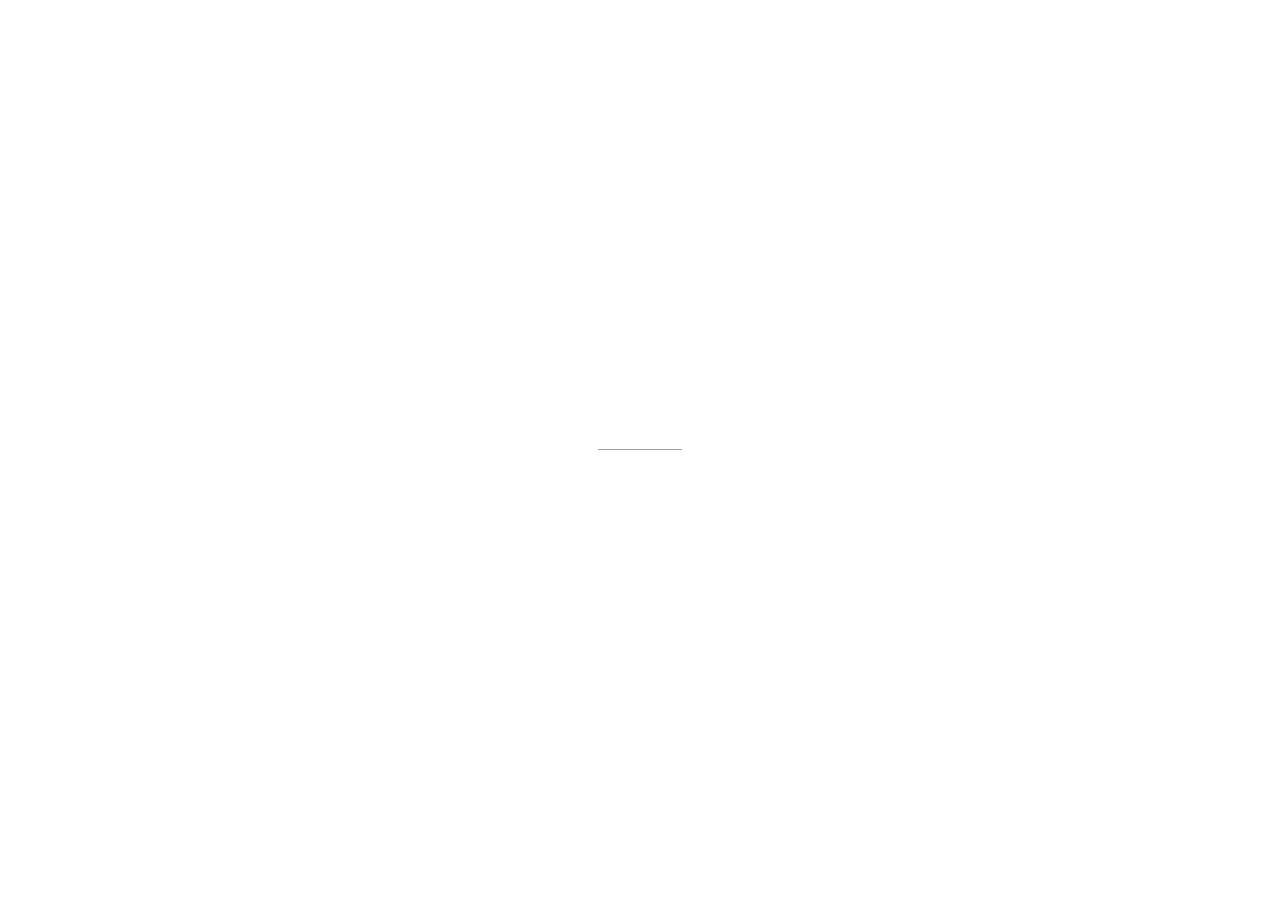
<file: index.html>
<!DOCTYPE html>
<html>
<title>Paula</title>
<meta charset="UTF-8">
<meta name="viewport" content="width=device-width, initial-scale=1">
<link rel="stylesheet" href="https://www.w3schools.com/w3css/4/w3.css">
<link rel="stylesheet" href="https://fonts.googleapis.com/css?family=Raleway">
<style>
body,h1 {font-family: "Raleway", sans-serif}
body, html {height: 100%}
.bgimg {
  background-image: url('http://giphygifs.s3.amazonaws.com/media/1497608TtzgnbG/giphy.gif');
  min-height: 100%;
  background-position: center;
  background-size: cover;
}
  
.w3-jumbo {
    text-align: center;
}
.w3-animate-top {
    position: relative;
    animation: animatetop 1s;
}
</style>
<body>

<div class="bgimg w3-display-container w3-animate-opacity w3-text-white">
  <div class="w3-display-topleft w3-padding-large w3-xlarge">
    屋根に寝る<br>主なし猫や<br>春の雨
  </div>
  <div class="w3-display-middle">
    <h1 class="w3-jumbo w3-animate-top">Paula</h1>
    <hr class="w3-border-grey" style="margin:auto;width:40%">
    <p class="w3-large w3-center">Cybersecurity consultant<br>Interferencias cofounder<br>Journalism</p>
  </div>
  <div class="w3-display-bottomleft w3-padding-large">
    Contact with <a href="mailto:terceranexus6@disroot.org?Subject=Hola,he visto tu web%20again" target="_blank">me</a><br>
    Check my <a href="https://gitlab.com/terceranexus6" target="_blank">gitlab</a><br>
    Read my <a href="https://gitlab.com/terceranexus6/speak-out-loud" target="_blank">slides</a><br>
    Visit my <a href="https://cybre.space/@terceranexus6" target="_blank">Mastodon</a>
  </div>
</div>

</body>
</html>
</file>
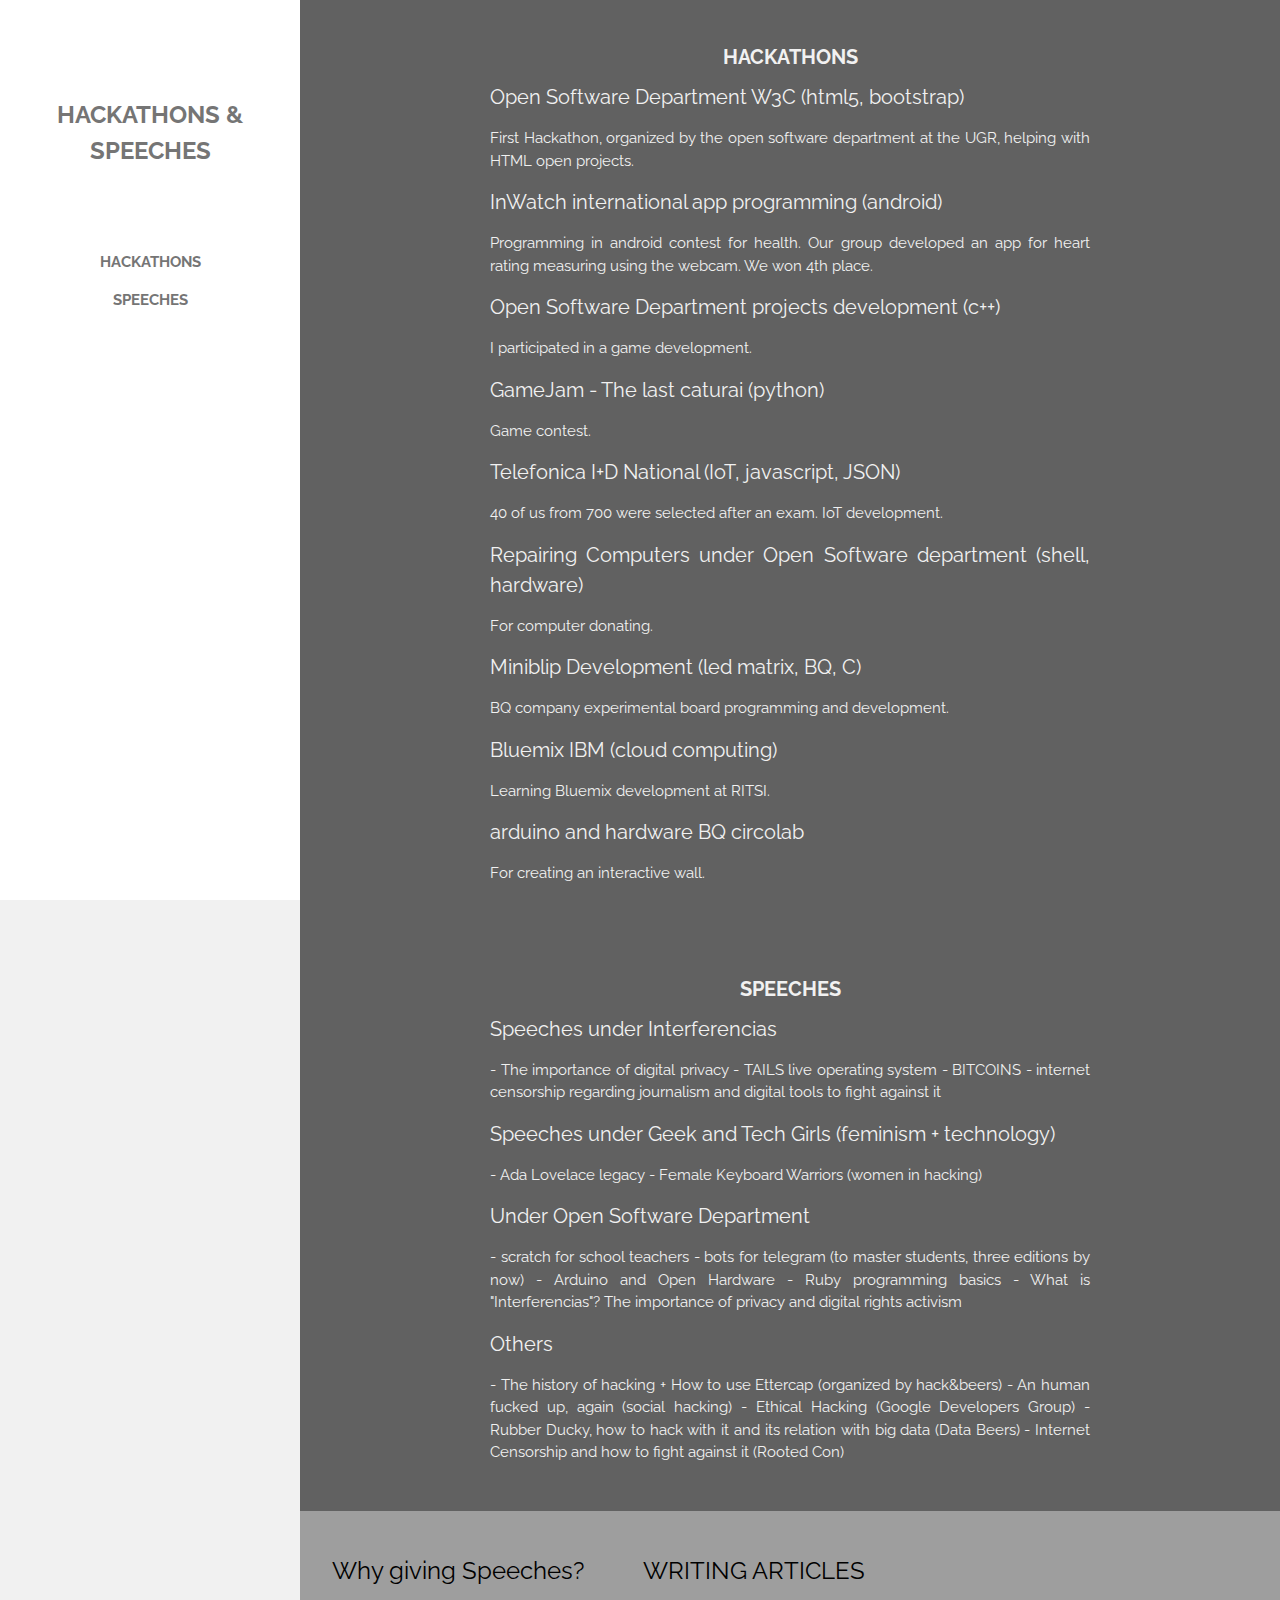
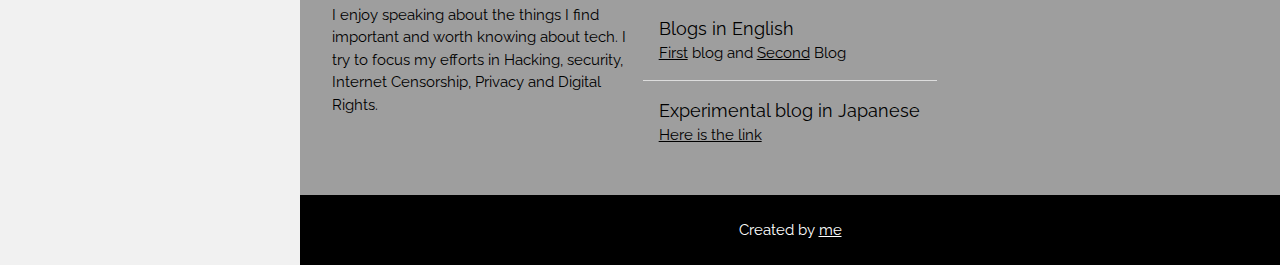
<file: hackathons.html>
<!DOCTYPE html>
<html>
<title>HACKATHONS & SPEECHES</title>
<meta charset="UTF-8">
<meta name="viewport" content="width=device-width, initial-scale=1">
<link rel="stylesheet" href="https://www.w3schools.com/w3css/4/w3.css">
<link rel="stylesheet" href="https://fonts.googleapis.com/css?family=Raleway">
<style>
body,h1,h2,h3,h4,h5 {font-family: "Raleway", sans-serif}
.w3-third img{margin-bottom: -6px; opacity: 0.8; cursor: pointer}
.w3-third img:hover{opacity: 1}
</style>
<body class="w3-light-grey w3-content" style="max-width:1600px">

<!-- Sidebar/menu -->
<nav class="w3-sidebar w3-bar-block w3-white w3-animate-left w3-text-grey w3-collapse w3-top w3-center" style="z-index:3;width:300px;font-weight:bold" id="mySidebar"><br>
  <h3 class="w3-padding-64 w3-center"><b>HACKATHONS &<br>SPEECHES</b></h3>
  <a href="javascript:void(0)" onclick="w3_close()" class="w3-bar-item w3-button w3-padding w3-hide-large">CLOSE</a>
  <a href="#hackathons" onclick="w3_close()" class="w3-bar-item w3-button">HACKATHONS</a> 
  <a href="#speeches" onclick="w3_close()" class="w3-bar-item w3-button">SPEECHES</a> 
</nav>

<!-- Top menu on small screens -->
<header class="w3-container w3-top w3-hide-large w3-white w3-xlarge w3-padding-16">
  <span class="w3-left w3-padding">HACKATHONS & SPEECHES</span>
  <a href="javascript:void(0)" class="w3-right w3-button w3-white" onclick="w3_open()">☰</a>
</header>

<!-- Overlay effect when opening sidebar on small screens -->
<div class="w3-overlay w3-hide-large w3-animate-opacity" onclick="w3_close()" style="cursor:pointer" title="close side menu" id="myOverlay"></div>

<!-- !PAGE CONTENT! -->
<div class="w3-main" style="margin-left:300px">

  <!-- Push down content on small screens --> 
  <div class="w3-hide-large" style="margin-top:83px"></div>
  
  

  <!-- Hackathons section -->
  <div class="w3-container w3-dark-grey w3-center w3-text-light-grey w3-padding-32" id="hackathons">
    <h4><b>HACKATHONS</b></h4>
  
    <div class="w3-content w3-justify" style="max-width:600px">
      <h4>Open Software Department W3C (html5, bootstrap)</h4>
      <p>
        First Hackathon, organized by the open software department at the UGR, helping with HTML open projects.
      </p>
    
      <h4>InWatch international app programming (android)</h4>
      <p>
        Programming in android contest for health. Our group developed an app for heart rating measuring using the webcam. We won 4th place.
      </p>
      
      <h4>Open Software Department projects development (c++)</h4>
      <p>
        I participated in a game development.
      </p>
      
      <h4>GameJam - The last caturai (python)</h4>
      <p>
        Game contest.
      </p>
      
      <h4>Telefonica I+D National (IoT, javascript, JSON)</h4>
      <p>
        40 of us from 700 were selected after an exam. IoT development. 
      </p>
      
      <h4>Repairing Computers under Open Software department (shell, hardware)</h4>
      <p>
        For computer donating.
      </p>
      
      <h4>Miniblip Development (led matrix, BQ, C)</h4>
      <p>
        BQ company experimental board programming and development.
      </p>
      
      <h4>Bluemix IBM (cloud computing)</h4>
      <p>
        Learning Bluemix development at RITSI.
      </p>
      
      <h4>arduino and hardware BQ circolab</h4>
      <p>
        For creating an interactive wall.
      </p>
    </div>
  </div>
  
    <!-- Speeches section -->
  <div class="w3-container w3-dark-grey w3-center w3-text-light-grey w3-padding-32" id="speeches">
    <h4><b>SPEECHES</b></h4>

    <div class="w3-content w3-justify" style="max-width:600px">
      <h4>Speeches under Interferencias</h4>
      <p>
         - The importance of digital privacy
         - TAILS live operating system
         - BITCOINS
         - internet censorship regarding journalism and digital tools to fight against it
      </p>
    
      <h4>Speeches under Geek and Tech Girls (feminism + technology)</h4>
      <p>
         - Ada Lovelace legacy
         - Female Keyboard Warriors (women in hacking)
      </p>
      
      <h4>Under Open Software Department</h4>
      <p>
        - scratch for school teachers
        - bots for telegram (to master students, three editions by now)
        - Arduino and Open Hardware
        - Ruby programming basics
        - What is "Interferencias"? The importance of privacy and digital rights activism
      </p>
      
      <h4>Others</h4>
      <p>
         - The history of hacking + How to use Ettercap (organized by hack&beers)
         - An human fucked up, again (social hacking)
         - Ethical Hacking (Google Developers Group)
         - Rubber Ducky, how to hack with it and its relation with big data (Data Beers)
         - Internet Censorship and how to fight against it (Rooted Con)
      
      </p>
    </div>
  </div>


  <!-- Footer -->
  <footer class="w3-container w3-padding-32 w3-grey">  
    <div class="w3-row-padding">
      <div class="w3-third">
        <h3>Why giving Speeches?</h3>
        <p>I enjoy speaking about the things I find important and worth knowing about tech. I try to focus my efforts in Hacking, security, Internet Censorship, Privacy and Digital Rights.</p>      
      </div>
    
      <div class="w3-third">
        <h3>WRITING ARTICLES</h3>
        <ul class="w3-ul">
          <li class="w3-padding-16 w3-hover-black">
            
            <span class="w3-large">Blogs in English</span><br>
            <span><a href="ohmybits.tumblr.com" tittle="blogjap" target="_blank" class="w3-hover-opacity">First</a> blog and <a href="https://medium.com/@HamletAgain" tittle="blogjap" target="_blank" class="w3-hover-opacity">Second</a> Blog</span>
          </li>
          <li class="w3-padding-16 w3-hover-black">
           
            <span class="w3-large">Experimental blog in Japanese</span><br>
            <span><a href="hamletagain.hatenablog.com" tittle="blogjap" target="_blank" class="w3-hover-opacity">Here is the link</a></span>
          </li> 
        </ul>
      </div>
    </div>
  </footer>
  
  <div class="w3-black w3-center w3-padding-24">Created by <a href="https://github.com/terceranexus6" title="me" target="_blank" class="w3-hover-opacity">me</a></div>

<!-- End page content -->
</div>

<script>
// Script to open and close sidebar
function w3_open() {
    document.getElementById("mySidebar").style.display = "block";
    document.getElementById("myOverlay").style.display = "block";
}
 
function w3_close() {
    document.getElementById("mySidebar").style.display = "none";
    document.getElementById("myOverlay").style.display = "none";
}



</script>


</body>
</html>
</file>
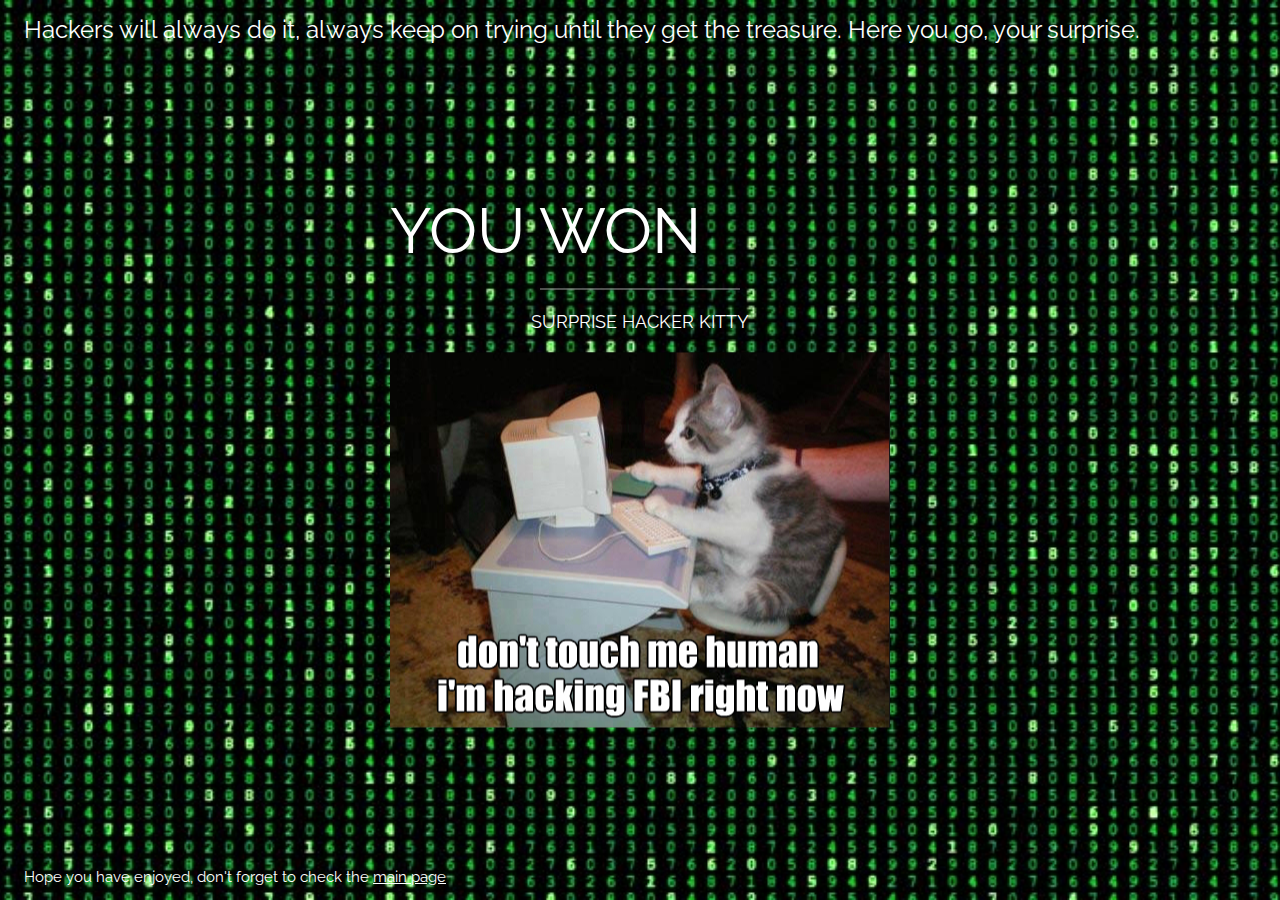
<file: puzzle/201701.html>
<!DOCTYPE html>
<html>
<title>Thank you</title>
<meta charset="UTF-8">
<meta name="viewport" content="width=device-width, initial-scale=1">
<link rel="stylesheet" href="https://www.w3schools.com/w3css/4/w3.css">
<link rel="stylesheet" href="https://fonts.googleapis.com/css?family=Raleway">
<style>
body,h1 {font-family: "Raleway", sans-serif}
body, html {height: 100%}
.bgimg {
    background-image: url('https://terceranexus6.github.io/images/bgpu.jpg');
    min-height: 100%;
    background-position: center;
    background-size: cover;
}
</style>
<body>

<div class="bgimg w3-display-container  w3-text-white">
  <div class="w3-display-topleft w3-padding-large w3-xlarge">
    Hackers will always do it, always keep on trying until they get the treasure. Here you go, your surprise.
  </div>
  <div class="w3-display-middle">
    <h1 class="w3-jumbo w3-animate-top">YOU WON</h1>
    <hr class="w3-border-grey" style="margin:auto;width:40%">
    <p class="w3-large w3-center">SURPRISE HACKER KITTY</p>
    <img src="https://terceranexus6.github.io/images/hackerkitty.jpg">
  </div>
  <div class="w3-display-bottomleft w3-padding-large">
    Hope you have enjoyed, don't forget to check the <a href="terceranexus6.github.io" target="_blank">main page</a>
  </div>
</div>

</body>
</html>
</file>
